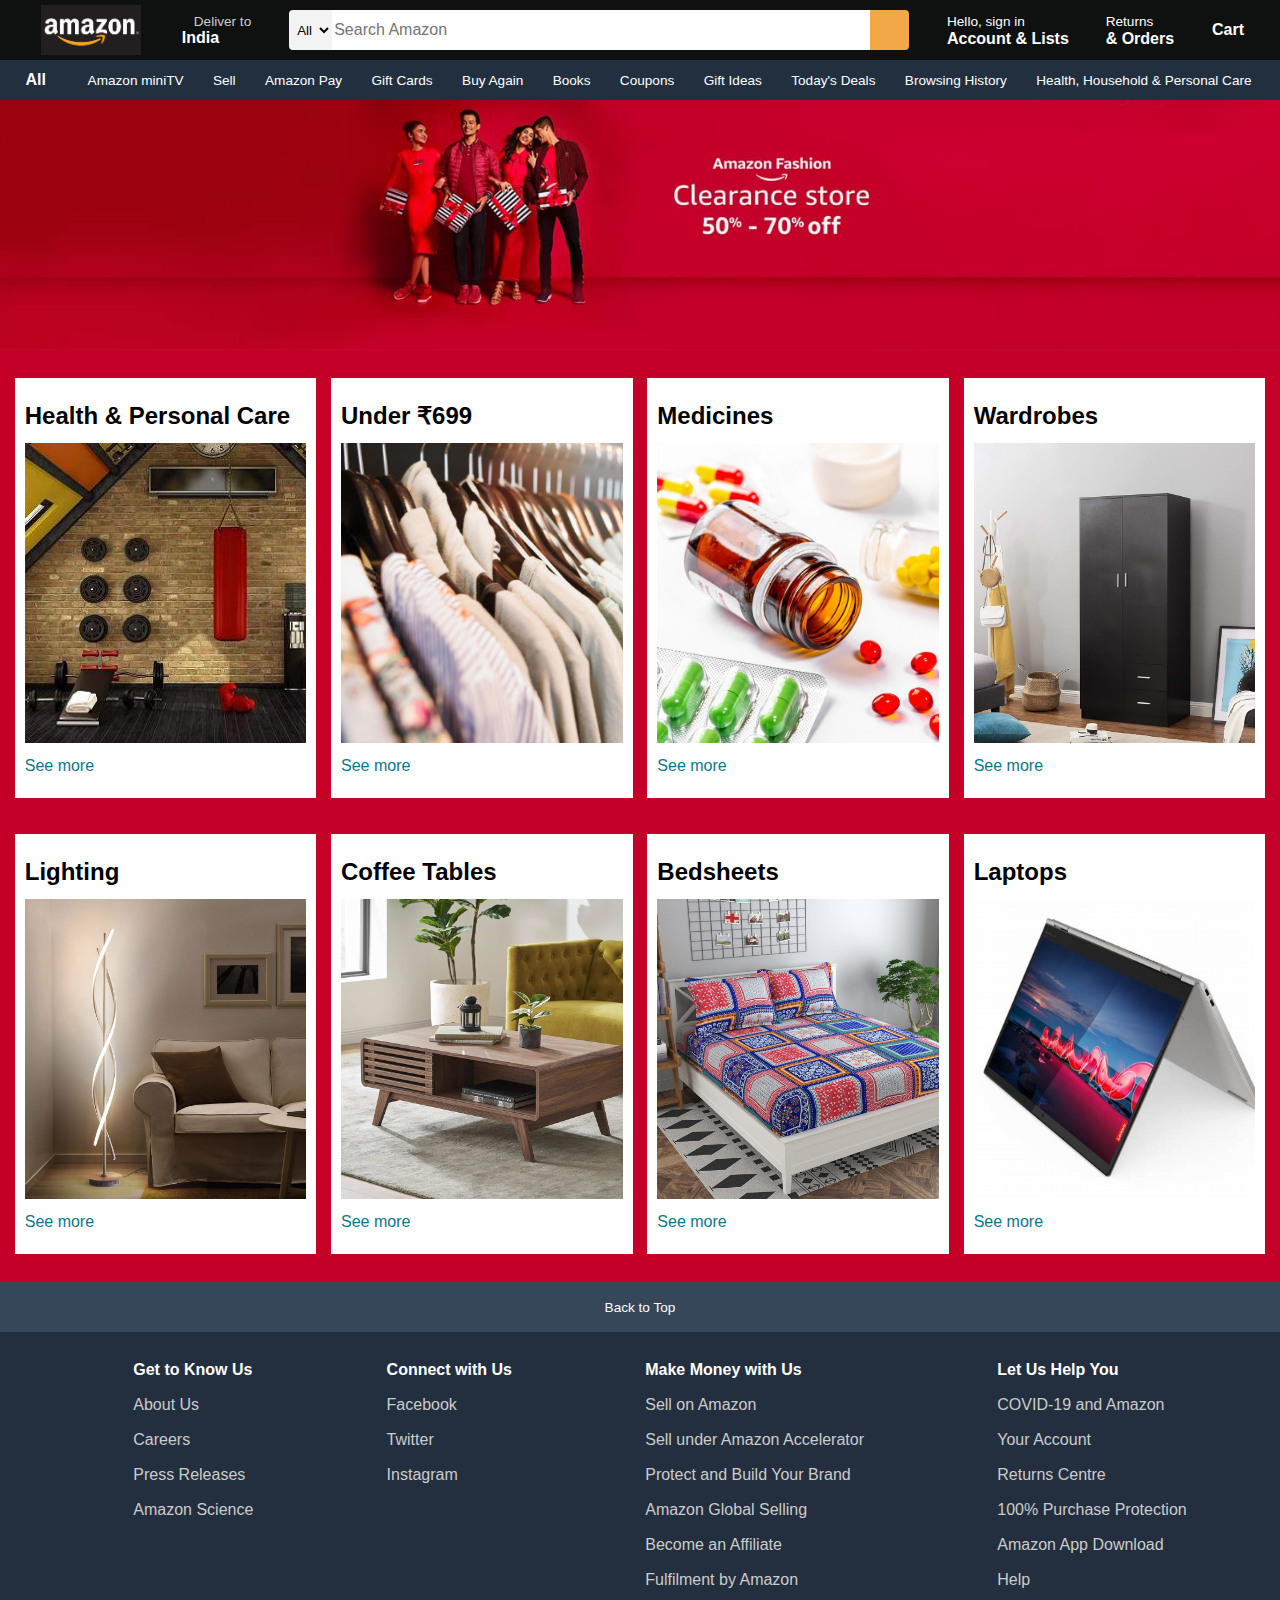
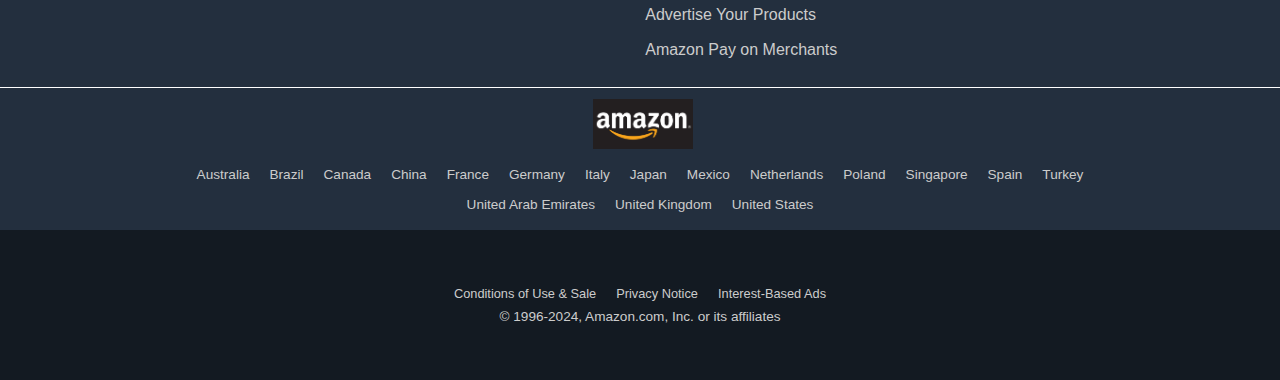
<file: index.html>
<!DOCTYPE html>
<html lang="en">

<head>
    <meta charset="UTF-8">
    <meta name="viewport" content="width=device-width, initial-scale=1.0">
    <title>Amazon Clone</title>

    <link rel="stylesheet" href="https://cdnjs.cloudflare.com/ajax/libs/font-awesome/6.5.1/css/all.min.css"
        integrity="sha512-DTOQO9RWCH3ppGqcWaEA1BIZOC6xxalwEsw9c2QQeAIftl+Vegovlnee1c9QX4TctnWMn13TZye+giMm8e2LwA=="
        crossorigin="anonymous" referrerpolicy="no-referrer" />

    <link rel="stylesheet" href="./css/style.css">
</head>

<body>



    <!--
        ############## TIPS ##############
        free icons = font awesome
    -->

    <!--
        font awesome should be link with font awesome
        so we use = cdnjs

        C = CONTENT
        D = DELIVERY
        N = NETWORK
    -->


    <header>
        <div class="navbar">

            <div class="nav-logo border">
                <div class="logo"></div>
            </div>

            <div class="nav-address border">
                <p class="address-first">Deliver to</p>
                <div class="address-icon">
                    <i class="fa-solid fa-location-dot"></i>
                    <p class="address-second">India</p>
                </div>
            </div>

            <div class="nav-search border">
                <select class="search-select">
                    <option>All</option>
                </select>
                <input type="text" placeholder="Search Amazon" class="search-input">
                <div class="search-icon">
                    <i class="fa-solid fa-magnifying-glass"></i>
                </div>
            </div>

            <div class="nav-signin border">
                <p><span>Hello, sign in</span></p>
                <p class="nav-second">Account & Lists</p>
            </div>

            <div class="nav-return border">
                <p><span>Returns</span></p>
                <p class="nav-second">& Orders</p>
            </div>

            <div class="nav-cart border">
                <div class="cart-icon">
                    <i class="fa-solid fa-cart-shopping"></i>
                </div>

                <p class="nav-second cart-text">Cart</p>
            </div>
        </div>

        <div class="panel">
            <div class="pannel-all border">
                <i class="fa-solid fa-bars"></i>
                <p class="panel-all-text">All</p>
            </div>

            <div class="panel-options">
                <p class="border">Amazon miniTV</p>
                <p class="border">Sell</p>
                <p class="border">Amazon Pay</p>
                <p class="border">Gift Cards</p>
                <p class="border">Buy Again</p>
                <p class="border">Books</p>
                <p class="border">Coupons</p>
                <p class="border">Gift Ideas</p>
                <p class="border">Today's Deals</p>
                <p class="border">Browsing History</p>
                <p class="border">Health, Household & Personal Care</p>
            </div>
        </div>

    </header>



    <div class="hero-section"></div>


    <div class="shop-section">
        <div class="box1 box">
            <h2>Health & Personal Care</h2>
            <div class="box-image" style="background-image: url(./images/health\ &\ personal\ care.jpg);"></div>
            <p>See more</p>
        </div>

        <div class="box2 box">
            <h2>Under ₹699</h2>
            <div class="box-image" style="background-image: url(./images/save\ amazon.jpeg);"></div>
            <p>See more</p>
        </div>

        <div class="box3 box">
            <h2>Medicines</h2>
            <div class="box-image" style="background-image: url(./images/medicines\ amazon.jpg);"></div>
            <p>See more</p>
        </div>

        <div class="box4 box">
            <h2>Wardrobes</h2>
            <div class="box-image" style="background-image: url(./images/wardrobes\ amazon.jpg);"></div>
            <p>See more</p>
        </div>

        <div class="box5 box">
            <h2>Lighting</h2>
            <div class="box-image" style="background-image: url(./images/lighting\ amazon.jpg);"></div>
            <p>See more</p>
        </div>

        <div class="box6 box">
            <h2>Coffee Tables</h2>
            <div class="box-image" style="background-image: url(./images/coffee\ tables\ amazon.jpg);"></div>
            <p>See more</p>
        </div>

        <div class="box7 box">
            <h2>Bedsheets</h2>
            <div class="box-image" style="background-image: url(./images/Bedsheets\ amazon.htm);"></div>
            <p>See more</p>
        </div>

        <div class="box8 box">
            <h2>Laptops</h2>
            <div class="box-image" style="background-image: url(./images/laptop\ amazon.avif);"></div>
            <p>See more</p>
        </div>
    </div>




    <footer>
        <div class="foot-panel1">Back to Top</div>

        <div class="foot-panel2">
            <ul>
                <p>Get to Know Us</p>
                <a href="#">About Us</a>
                <a href="#">Careers</a>
                <a href="#">Press Releases</a>
                <a href="#">Amazon Science</a>
            </ul>
            
            <ul>
                <p>Connect with Us</p>
                <a href="#">Facebook</a>
                <a href="#">Twitter</a>
                <a href="#">Instagram</a>
            </ul>

            <ul>
                <p>Make Money with Us</p>
                <a href="#">Sell on Amazon</a>
                <a href="#">Sell under Amazon Accelerator</a>
                <a href="#">Protect and Build Your Brand</a>
                <a href="#">Amazon Global Selling</a>
                <a href="#">Become an Affiliate</a>
                <a href="#">Fulfilment by Amazon</a>
                <a href="#">Advertise Your Products</a>
                <a href="#">Amazon Pay on Merchants</a>
            </ul>

            <ul>
                <p>Let Us Help You</p>
                <a href="#">COVID-19 and Amazon</a>
                <a href="#">Your Account</a>
                <a href="#">Returns Centre</a>
                <a href="#">100% Purchase Protection</a>
                <a href="#">Amazon App Download</a>
                <a href="#">Help</a>
            </ul>
        </div>

        <div class="foot-panel3">
            <div class="nav-logo border">
                <div class="logo"></div>
            </div>
        </div>

        <div class="locations">
            <a href="#">Australia</a>
            <a href="#">Brazil</a>
            <a href="#">Canada</a>
            <a href="#">China</a>
            <a href="#">France</a>
            <a href="#">Germany</a>
            <a href="#">Italy</a>
            <a href="#">Japan</a>
            <a href="#">Mexico</a>
            <a href="#">Netherlands</a>
            <a href="#">Poland</a>
            <a href="#">Singapore</a>
            <a href="#">Spain</a>
            <a href="#">Turkey</a>
            <a href="#">United Arab Emirates</a>
            <a href="#">United Kingdom</a>
            <a href="#">United States</a>
        </div>

        <div class="foot-end">
            <div class="foot-pages">
                <a href="#">Conditions of Use & Sale</a>
                <a href="#">Privacy Notice</a>
                <a href="#">Interest-Based Ads</a>
            </div>
    
            <div class="foot-copyright">
                <p>© 1996-2024, Amazon.com, Inc. or its affiliates</p>
            </div>
    
        </div>
        


    </footer>








</body>

</html>
</file>
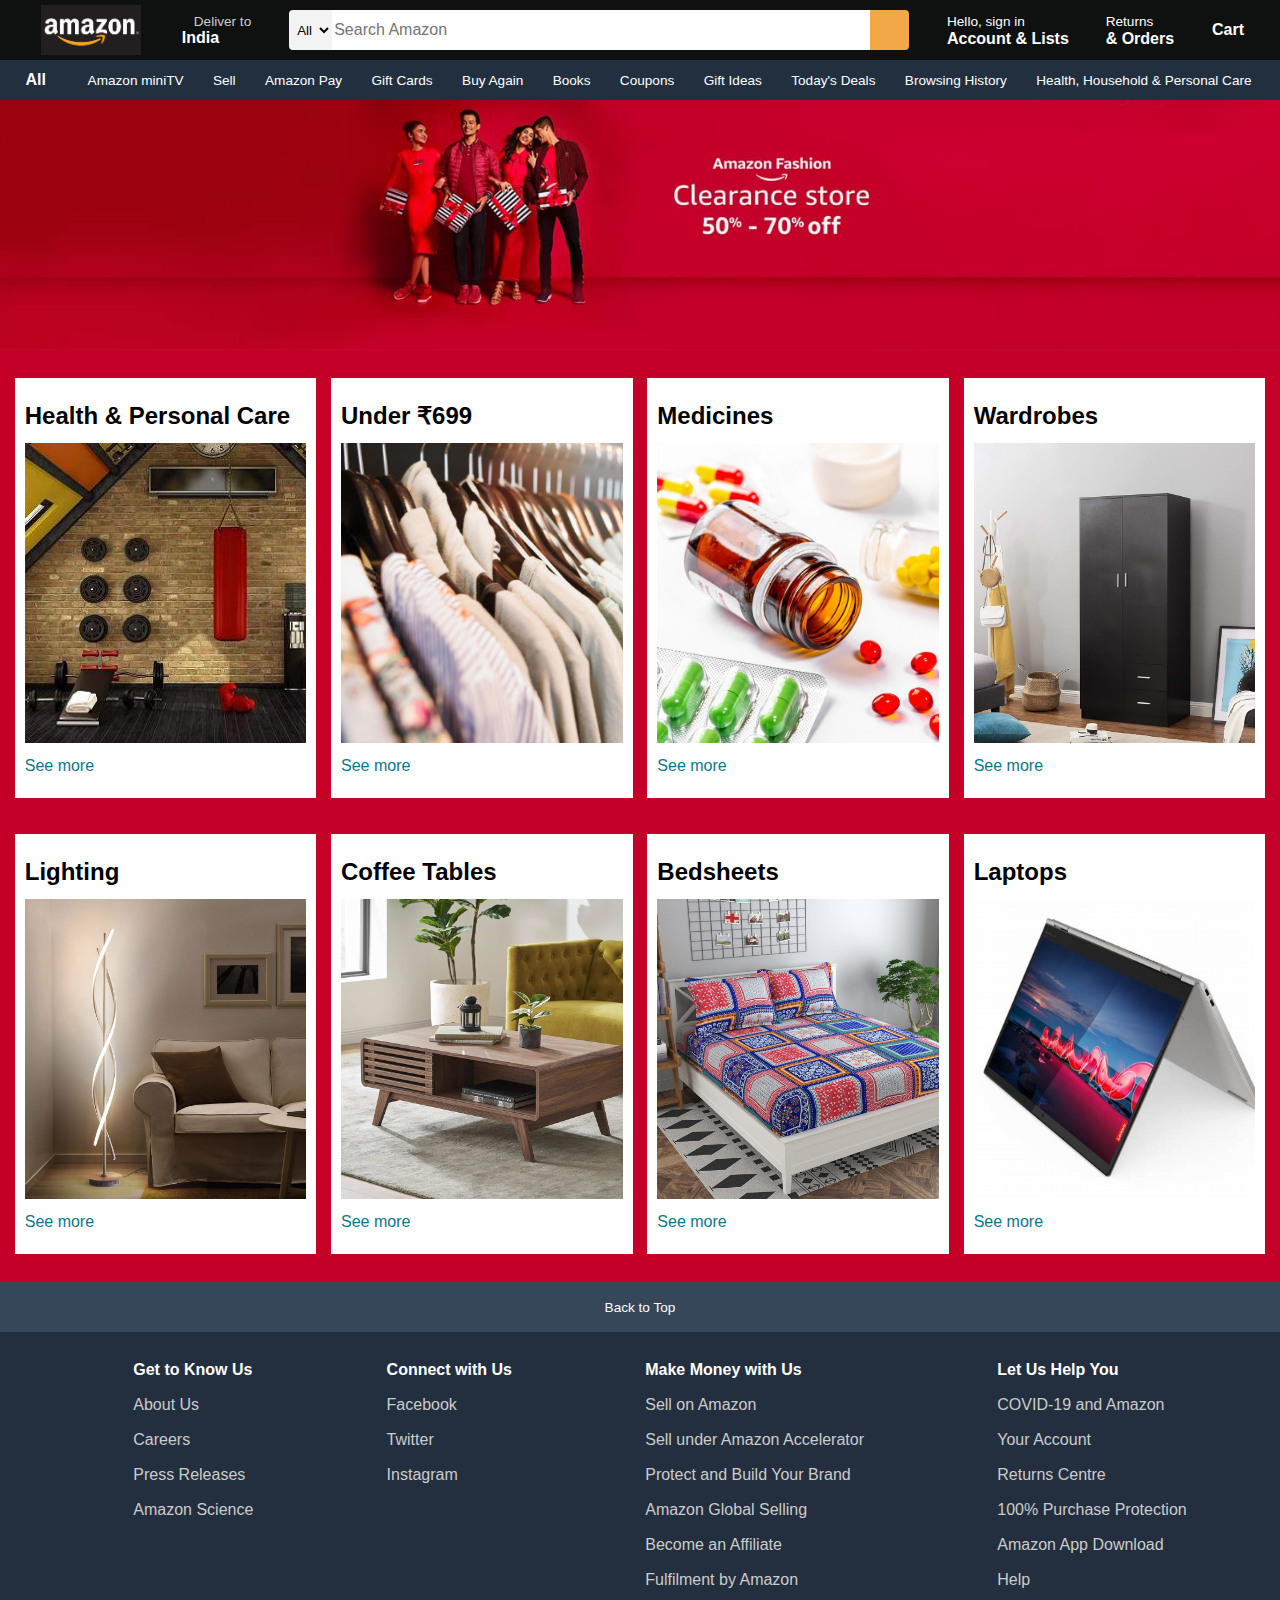
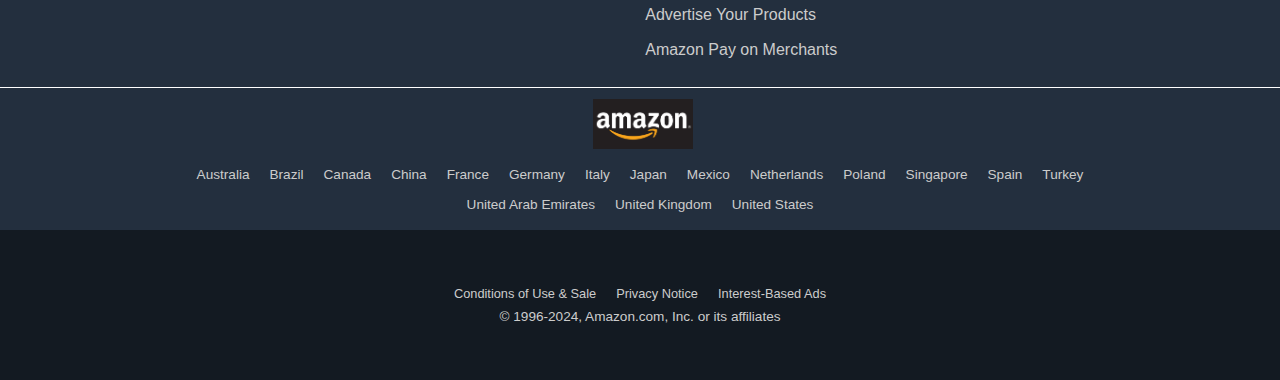
<file: html/index.html>
<!DOCTYPE html>
<html lang="en">

<head>
    <meta charset="UTF-8">
    <meta name="viewport" content="width=device-width, initial-scale=1.0">
    <title>Document</title>

    <link rel="stylesheet" href="https://cdnjs.cloudflare.com/ajax/libs/font-awesome/6.5.1/css/all.min.css"
        integrity="sha512-DTOQO9RWCH3ppGqcWaEA1BIZOC6xxalwEsw9c2QQeAIftl+Vegovlnee1c9QX4TctnWMn13TZye+giMm8e2LwA=="
        crossorigin="anonymous" referrerpolicy="no-referrer" />

    <link rel="stylesheet" href="../css/style.css">
</head>

<body>



    <!--
        ############## TIPS ##############
        free icons = font awesome
    -->

    <!--
        font awesome should be link with font awesome
        so we use = cdnjs

        C = CONTENT
        D = DELIVERY
        N = NETWORK
    -->


    <header>
        <div class="navbar">

            <div class="nav-logo border">
                <div class="logo"></div>
            </div>

            <div class="nav-address border">
                <p class="address-first">Deliver to</p>
                <div class="address-icon">
                    <i class="fa-solid fa-location-dot"></i>
                    <p class="address-second">India</p>
                </div>
            </div>

            <div class="nav-search border">
                <select class="search-select">
                    <option>All</option>
                </select>
                <input type="text" placeholder="Search Amazon" class="search-input">
                <div class="search-icon">
                    <i class="fa-solid fa-magnifying-glass"></i>
                </div>
            </div>

            <div class="nav-signin border">
                <p><span>Hello, sign in</span></p>
                <p class="nav-second">Account & Lists</p>
            </div>

            <div class="nav-return border">
                <p><span>Returns</span></p>
                <p class="nav-second">& Orders</p>
            </div>

            <div class="nav-cart border">
                <div class="cart-icon">
                    <i class="fa-solid fa-cart-shopping"></i>
                </div>

                <p class="nav-second cart-text">Cart</p>
            </div>
        </div>

        <div class="panel">
            <div class="pannel-all border">
                <i class="fa-solid fa-bars"></i>
                <p class="panel-all-text">All</p>
            </div>

            <div class="panel-options">
                <p class="border">Amazon miniTV</p>
                <p class="border">Sell</p>
                <p class="border">Amazon Pay</p>
                <p class="border">Gift Cards</p>
                <p class="border">Buy Again</p>
                <p class="border">Books</p>
                <p class="border">Coupons</p>
                <p class="border">Gift Ideas</p>
                <p class="border">Today's Deals</p>
                <p class="border">Browsing History</p>
                <p class="border">Health, Household & Personal Care</p>
            </div>
        </div>

    </header>



    <div class="hero-section"></div>


    <div class="shop-section">
        <div class="box1 box">
            <h2>Health & Personal Care</h2>
            <div class="box-image" style="background-image: url(../images/health\ &\ personal\ care.jpg);"></div>
            <p>See more</p>
        </div>

        <div class="box2 box">
            <h2>Under ₹699</h2>
            <div class="box-image" style="background-image: url(../images/save\ amazon.jpeg);"></div>
            <p>See more</p>
        </div>

        <div class="box3 box">
            <h2>Medicines</h2>
            <div class="box-image" style="background-image: url(../images/medicines\ amazon.jpg);"></div>
            <p>See more</p>
        </div>

        <div class="box4 box">
            <h2>Wardrobes</h2>
            <div class="box-image" style="background-image: url(../images/wardrobes\ amazon.jpg);"></div>
            <p>See more</p>
        </div>

        <div class="box5 box">
            <h2>Lighting</h2>
            <div class="box-image" style="background-image: url(../images/lighting\ amazon.jpg);"></div>
            <p>See more</p>
        </div>

        <div class="box6 box">
            <h2>Coffee Tables</h2>
            <div class="box-image" style="background-image: url(../images/coffee\ tables\ amazon.jpg);"></div>
            <p>See more</p>
        </div>

        <div class="box7 box">
            <h2>Bedsheets</h2>
            <div class="box-image" style="background-image: url(../images/Bedsheets\ amazon.htm);"></div>
            <p>See more</p>
        </div>

        <div class="box8 box">
            <h2>Laptops</h2>
            <div class="box-image" style="background-image: url(../images/laptop\ amazon.avif);"></div>
            <p>See more</p>
        </div>
    </div>




    <footer>
        <div class="foot-panel1">Back to Top</div>

        <div class="foot-panel2">
            <ul>
                <p>Get to Know Us</p>
                <a href="#">About Us</a>
                <a href="#">Careers</a>
                <a href="#">Press Releases</a>
                <a href="#">Amazon Science</a>
            </ul>
            
            <ul>
                <p>Connect with Us</p>
                <a href="#">Facebook</a>
                <a href="#">Twitter</a>
                <a href="#">Instagram</a>
            </ul>

            <ul>
                <p>Make Money with Us</p>
                <a href="#">Sell on Amazon</a>
                <a href="#">Sell under Amazon Accelerator</a>
                <a href="#">Protect and Build Your Brand</a>
                <a href="#">Amazon Global Selling</a>
                <a href="#">Become an Affiliate</a>
                <a href="#">Fulfilment by Amazon</a>
                <a href="#">Advertise Your Products</a>
                <a href="#">Amazon Pay on Merchants</a>
            </ul>

            <ul>
                <p>Let Us Help You</p>
                <a href="#">COVID-19 and Amazon</a>
                <a href="#">Your Account</a>
                <a href="#">Returns Centre</a>
                <a href="#">100% Purchase Protection</a>
                <a href="#">Amazon App Download</a>
                <a href="#">Help</a>
            </ul>
        </div>

        <div class="foot-panel3">
            <div class="nav-logo border">
                <div class="logo"></div>
            </div>
        </div>

        <div class="locations">
            <a href="#">Australia</a>
            <a href="#">Brazil</a>
            <a href="#">Canada</a>
            <a href="#">China</a>
            <a href="#">France</a>
            <a href="#">Germany</a>
            <a href="#">Italy</a>
            <a href="#">Japan</a>
            <a href="#">Mexico</a>
            <a href="#">Netherlands</a>
            <a href="#">Poland</a>
            <a href="#">Singapore</a>
            <a href="#">Spain</a>
            <a href="#">Turkey</a>
            <a href="#">United Arab Emirates</a>
            <a href="#">United Kingdom</a>
            <a href="#">United States</a>
        </div>

        <div class="foot-end">
            <div class="foot-pages">
                <a href="#">Conditions of Use & Sale</a>
                <a href="#">Privacy Notice</a>
                <a href="#">Interest-Based Ads</a>
            </div>
    
            <div class="foot-copyright">
                <p>© 1996-2024, Amazon.com, Inc. or its affiliates</p>
            </div>
    
        </div>
        


    </footer>








</body>

</html>
</file>
<file: css/style.css>
*{
    margin: 0;
    font-family: Arial;
    border: border-box; 
    /*usually after fixing height the border thickness added up to it*/
    /*so after adding border-box, our set height tries to set border in that particular height*/
}

.navbar{
    height: 60px;
    background-color: #0F1111;
    color: white;
    display: flex;
    align-items: center;
    justify-content: space-evenly;
}

.nav-logo{
    height: 50px;
    width: 100px;
    margin-left: 5px;
}

/* box 1 */
.logo{
    background-image: url(../images/amazon\ logo\ ecommerce.png);
    height: 50px;
    width: 100px;
    background-size: cover;
}

.border{
    border: 1px solid transparent;
}

.border:hover{
    border: 1px solid white;
    border-radius: 1.5px;
}

/* box2 */
.address-first{
    color: #cccccc;
    font-size: 0.85rem;
    margin-left: 16px;
}

.address-icon{
    display: flex;
    align-items: center;
}

.address-second{
    font-size: 1rem;
    font-weight: 700;
    margin-left: 4px;
}

/* box 3 */
.nav-search{
    display: flex;
    justify-content: space-evenly;
    width: 620px;
    height: 40px;
    border-radius: 4px;
    border: 2px solid transparent;
}

.nav-search:hover{
    border: 2px solid orange;
    border-radius: 7px;
}

.search-select{
    background-color: #f3f3f3;
    width: 50px;
    text-align: center;
    border-top-left-radius: 4px;
    border-bottom-left-radius: 4px;
    border: none;
}

.search-input{
    width: 100%;
    font-size: 1rem;
    border: none;
}

.search-icon{
    width:45px;
    display: flex;
    align-items: center;
    justify-content: center;
    font-size: 1.3rem;
    background-color: #F3A847;
    border-top-right-radius: 4px;
    border-bottom-right-radius: 4px;
    color: #0F1111;
}

/* box 4 */

span{
    font-size: 0.85rem;
}

.nav-second{
    font-size: 1rem;
    font-weight: 700;
}

/* box 5 */

.nav-cart{
    display: flex;
}

.cart-icon{
    font-size: 1.75rem;
}

.cart-text{
    display: flex;
    align-self: flex-end;
    margin-left: 1px;
}

/* pannel */
.panel{
    display: flex;
    align-items: center;
    justify-content: space-evenly;
    height: 40px;
    background-color: #222F3E;
    color: white;
}

.pannel-all{
    display: flex;
    justify-content: space-evenly;
    width: 60px;
}

.panel-all-text{
    font-weight: 700;
}

.panel-options{
    display: flex;
    justify-content: space-evenly;
    width: 100%;
}

.panel-options p{
    font-size: 0.85rem;
}

/* hero section */
.hero-section{
    background-image: url(../images/amazon\ hero\ image.jpg);
    height: 250px;
    background-size: cover;
    backdrop-filter: blur(10px);
    border: none;
}


/* shop section */
.shop-section{
    display: flex;
    flex-wrap: wrap;
    justify-content: space-evenly;
    background-color: #C40028;
    border: none;
    padding: 10px 0 10px 0;
}


.box{
    height: 400px;
    width: 22%;
    background-color: white;
    padding: 10px 10px 10px 10px;
    display: flex;
    justify-content: space-evenly;
    flex-direction: column;
    margin: 18px 0 18px 0px;
}

.box-image{
    background-size: cover;
    height: 300px;
    display: inline-block;
}

.box p{
    color: #0A778A;
}

.box p:hover{
    color: #F3A847;
}




/* footer section */

.foot-panel1{
    background-color: #37475A;
    text-align: center;
    color: white;
    display: flex;
    height: 50px;
    justify-content: center;
    align-items: center;
    font-size: 0.85rem;
}

.foot-panel2{
    padding: 20px 0 20px 0;
    display: flex;
    justify-content: space-evenly;
    color: white;
    background-color: #232F3E;
}

.foot-panel2 p{
    font-weight: 700;
}

.foot-panel2 a{
    text-decoration: none;
    color: #cccccc;
}

.foot-panel2 a:hover{
    text-decoration: underline;
}

.foot-panel2 ul{
    display: flex;
    flex-direction: column;
    line-height: 35px;
}

.foot-panel3{
    display: flex;
    justify-content: center;
    align-items: center;
    background-color: #232F3E;
    border-top: 0.01px solid white;
    padding: 10px 0 10px 0;
}

.locations{
    display: flex;
    justify-content: center;
    background-color: #232F3E;
    font-size: 0.85rem;
    flex-wrap: wrap;
    padding: 0 150px 10px 150px;
    
}

.locations a{
    text-decoration: none;
    color: #cccccc;
    margin: 0 10px 0 10px;
    line-height: 30px;
}

.locations a:hover{
    text-decoration: underline;
}

.foot-end{
    background-color: #131A22;
    display: flex;
    flex-direction: column;
    justify-content: center;
    height: 150px;
}

.foot-pages{
    display: flex;
    justify-content: center;
    align-items: center;
}

.foot-pages a{
    text-decoration: none;
    color: #cccccc;
    margin: 0 10px 0 10px;
    font-size: 0.80rem;
}

.foot-pages a:hover{
    text-decoration: underline;
}

.foot-copyright{
    color: #cccccc;
    font-size: 0.85rem;
    display: flex;
    justify-content: center;
    align-items: center;
    margin: 8px 0 0px 0px;
}
</file>
